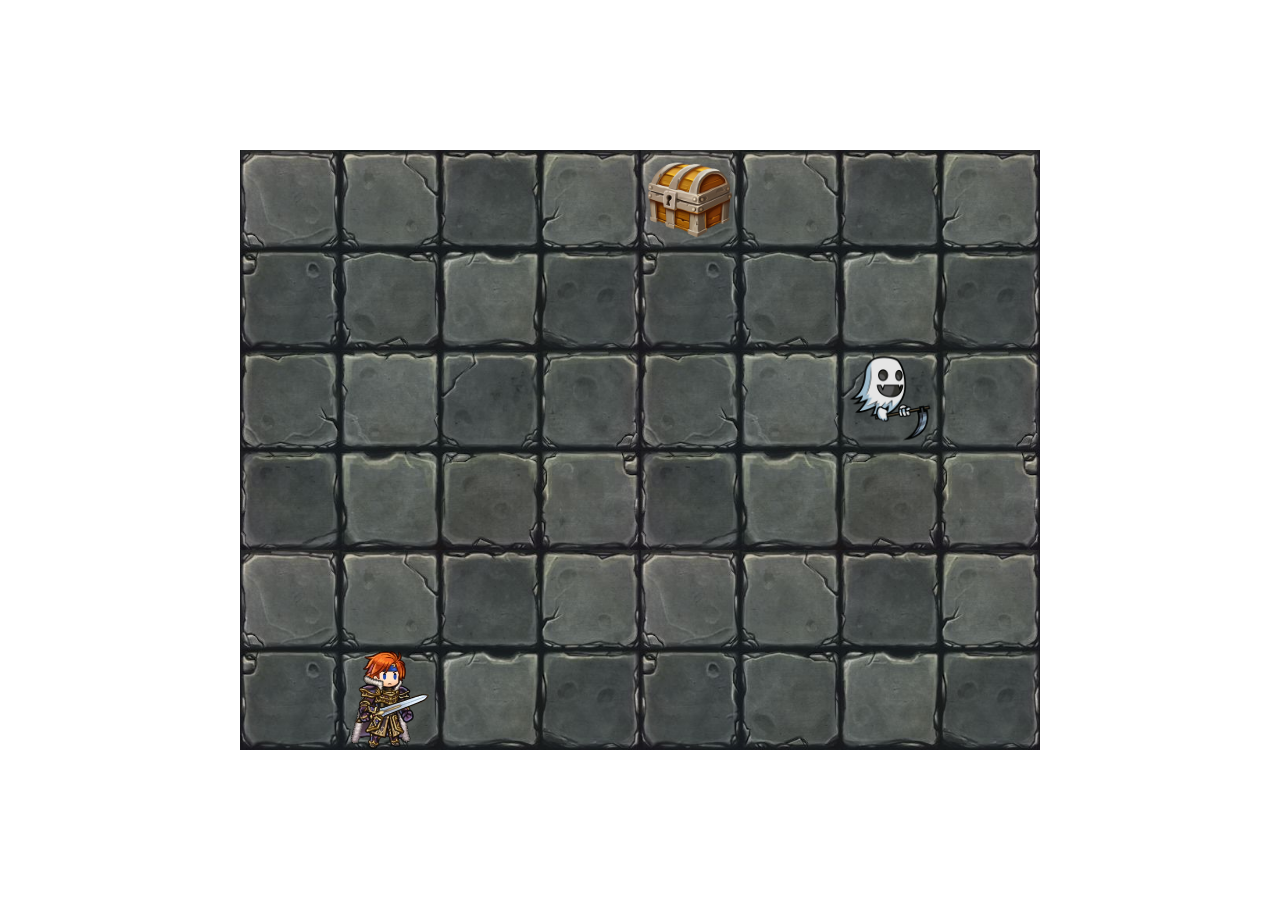
<file: hero_exercise/index.html>
<!DOCTYPE html>
<html lang="en">
<head>
    <meta charset="UTF-8">
    <meta http-equiv="X-UA-Compatible" content="IE=edge">
    <meta name="viewport" content="width=device-width, initial-scale=1.0">
    <title>Hero's Treasure</title>

    <link rel="stylesheet" href="css/style.css">
</head>
<body>

    <div class="map">

        <div class="hero"></div>

        <div class="ghost"></div>

        <div class="treasure"></div>

    </div>

    <script src="js/game.js"></script>

</body>
</html>
</file>
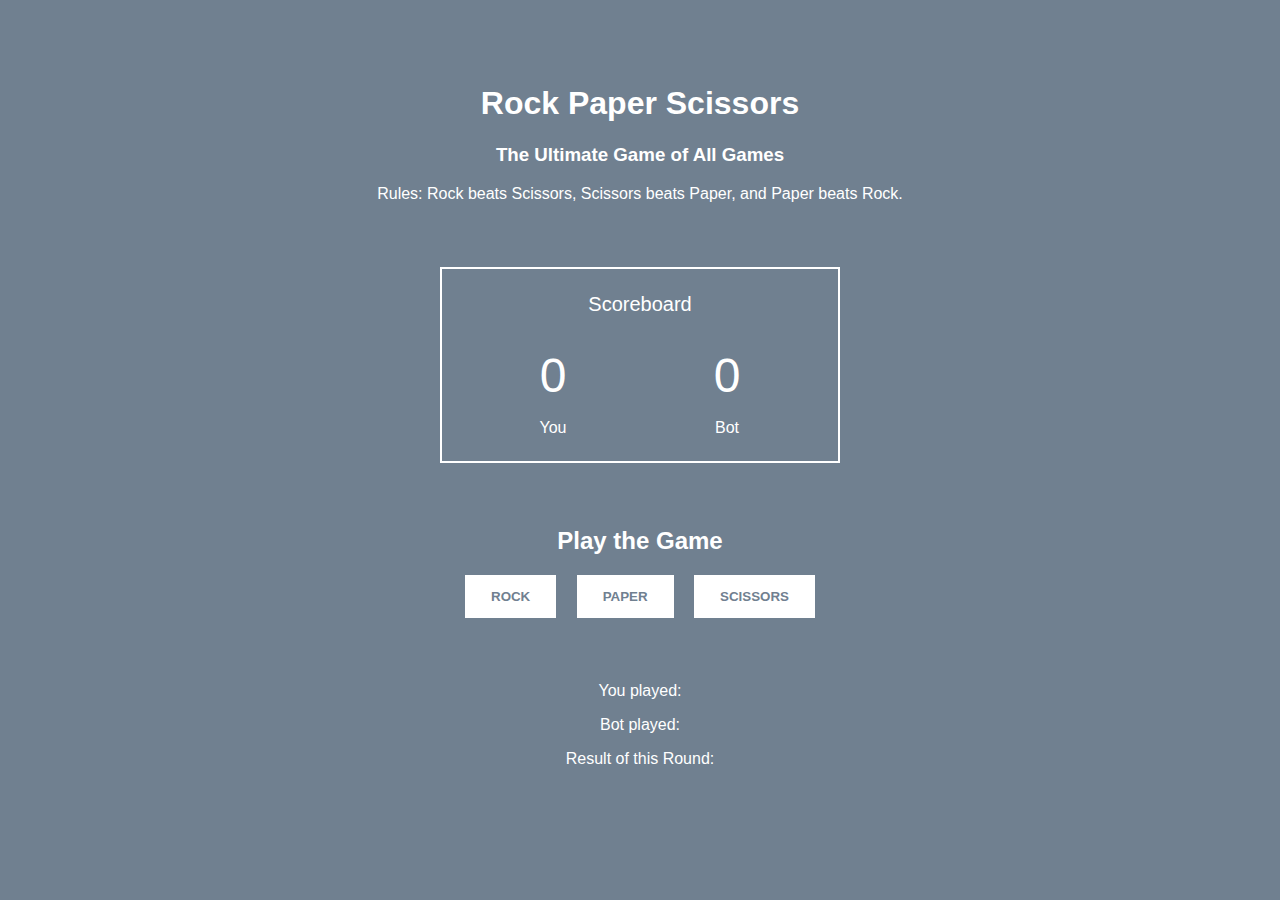
<file: rock_paper_scissors/index.html>
<!DOCTYPE html>
<html lang="en">
<head>
    <meta charset="UTF-8">
    <meta http-equiv="X-UA-Compatible" content="IE=edge">
    <meta name="viewport" content="width=device-width, initial-scale=1.0">
    <title>Document</title>
    <script src="script.js" defer></script>
    <link rel="stylesheet" href="style.css">
</head>
<body>
    <div class="wrapper">
        <h1>Rock Paper Scissors</h1>
        <h3>The Ultimate Game of All Games</h3>
        <p>Rules: Rock beats Scissors, Scissors beats Paper, and Paper beats Rock.</p>
 
        <div class="scoreboard">
            <div class="scoreboard-title">Scoreboard</div>
            <div class="scoreboard-item">
                <div class="score score-human">0</div>
                <div>You</div>
            </div>
            <div class="scoreboard-item">
                <div class="score score-bot">0</div>
                <div>Bot</div>
            </div>
        </div>
 
        <div>
            <h2>Play the Game</h2>
            <button class="btn rock">Rock</button>
            <button class="btn paper">Paper</button>
            <button class="btn scissors">Scissors</button>
 
            <div class="result">
                <p>You played: <span class="choice-human"></span></p>
                <p>Bot played: <span class="choice-bot"></span></p>
                <p>Result of this Round: <strong class="result-current"></strong></p>
            </div>
        </div>
    </div>
</body>
</html>
</file>
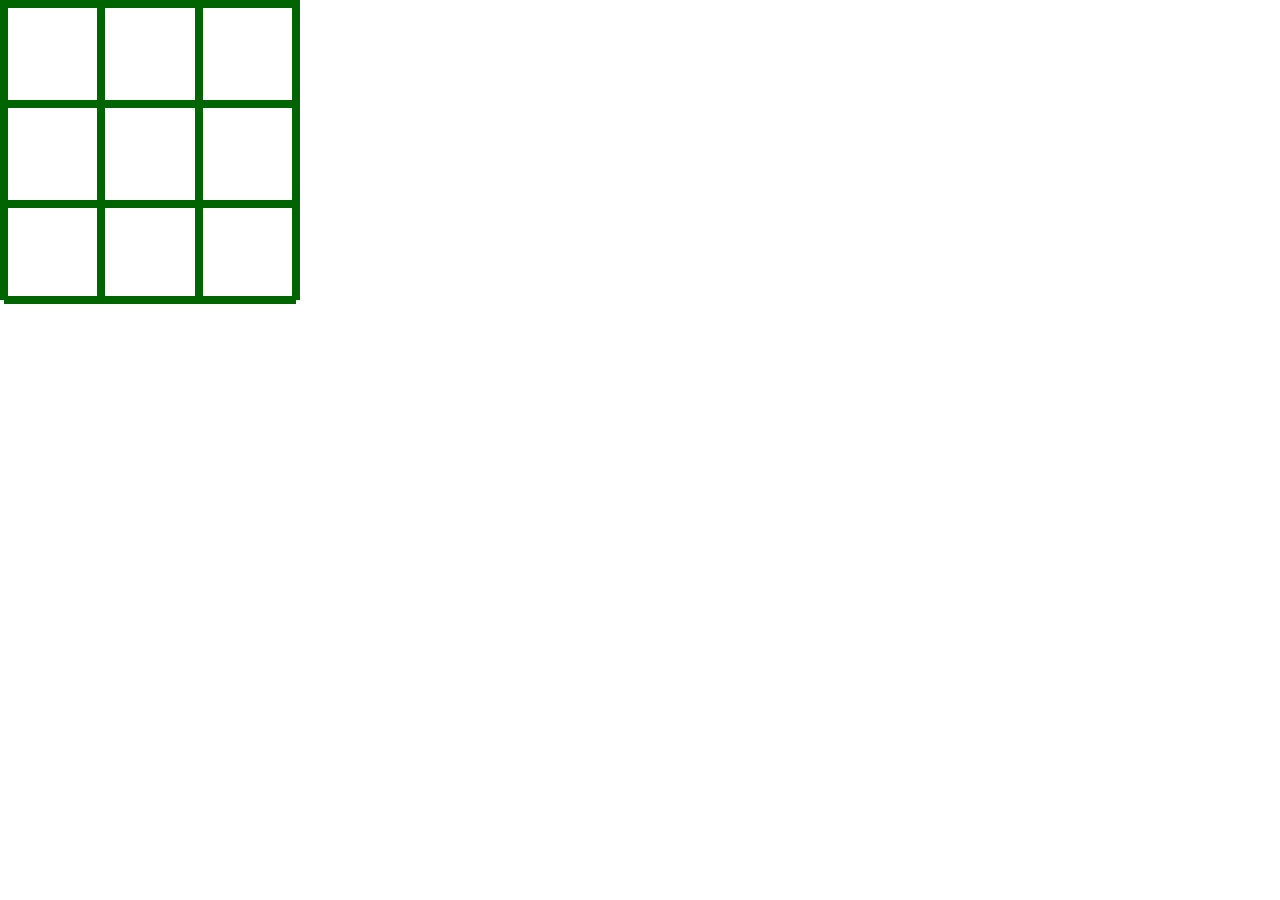
<file: tic_tac_toe/index.html>
<!DOCTYPE html>
<html lang="en">
<head>
    <meta charset="UTF-8">
    <meta http-equiv="X-UA-Compatible" content="IE=edge">
    <meta name="viewport" content="width=device-width, initial-scale=1.0">
    <title>Document</title>
    <script src="script.js" defer></script>
    <link rel="stylesheet" href="style.css">
</head>
<body>
    <div class='playing-field'>
        <div class="row">
            <div class="field"></div>
            <div class="field"></div>
            <div class="field"></div>
        </div>
        <div class="row">
            <div class="field"></div>
            <div class="field"></div>
            <div class="field"></div>
        </div>
        <div class="row">
            <div class="field"></div>
            <div class="field"></div>
            <div class="field"></div>
        </div>
    </div>
</body>
</html>
</file>
<file: hero_exercise/css/style.css>
* {
    box-sizing: border-box;
}

body {
    margin: 0;
    min-height: 100vh;
    display: flex;
    flex-direction: column;
    justify-content: center;
    align-items: center;
}

.map {
    width: 800px;
    height: 600px;
    background: transparent url('../img/tiles.jpg') left top/400px 400px repeat scroll;
    position: relative;
}

.hero,
.ghost,
.treasure {
    position: absolute;
    width:100px;
    height: 100px;
    background: transparent center/contain no-repeat scroll;
}

.hero {
    background-image: url('../img/hero.png');
}

.ghost {
    background-image: url('../img/ghost.png');
}

.treasure {
    background-image: url('../img/treasure.png');
}
</file>
<file: rock_paper_scissors/style.css>
* {
    box-sizing: border-box;
}
 
html, body {
    font-family: sans-serif;
    margin: 0;
    padding: 0;
}
 
.wrapper {
    height: 100vh;
    color: white;
    background: slategrey;
    text-align: center;
    padding: 4rem;
}
 
.scoreboard {
    display: flex;
    flex-wrap: wrap;
    max-width: 25rem;
    border: 2px solid white;
    margin: 4rem auto;
    padding: 1.5rem;
}
 
.scoreboard-title {
    width: 100%;
    font-size: 1.25rem;
}
 
.scoreboard-item {
    width: 50%;
}
 
.score {
    font-size: 3rem;
    margin-top: 2rem;
    margin-bottom: 1rem;
}
 
.btn {
    color: slategrey;
    background: white;
    border: 2px solid white;
    outline: none;
    font-weight: bold;
    text-transform: uppercase;
    margin-left: 0.5rem;
    margin-right: 0.5rem;
    padding: 0.75rem 1.5rem;
    cursor: pointer;
}
 
.btn:hover {
    color: white;
    background: slategrey;
}
 
.result {
    margin-top: 4rem;
}
</file>
<file: tic_tac_toe/style.css>
* {
    box-sizing: border-box;
}
 
body {
    margin: 0px;
}
 
.playing-field {
    height: 300px;
    width: 300px;
    border: 0.25rem solid darkgreen;
}
 
.row {
    display: flex;
}
 
.field {
    font-size: 3rem;
    font-weight: bold;
    text-align: center;
    padding: 0rem 0rem;
    height: 100px;
    width: 100px;
    border: 0.25rem solid darkgreen;
}
</file>
